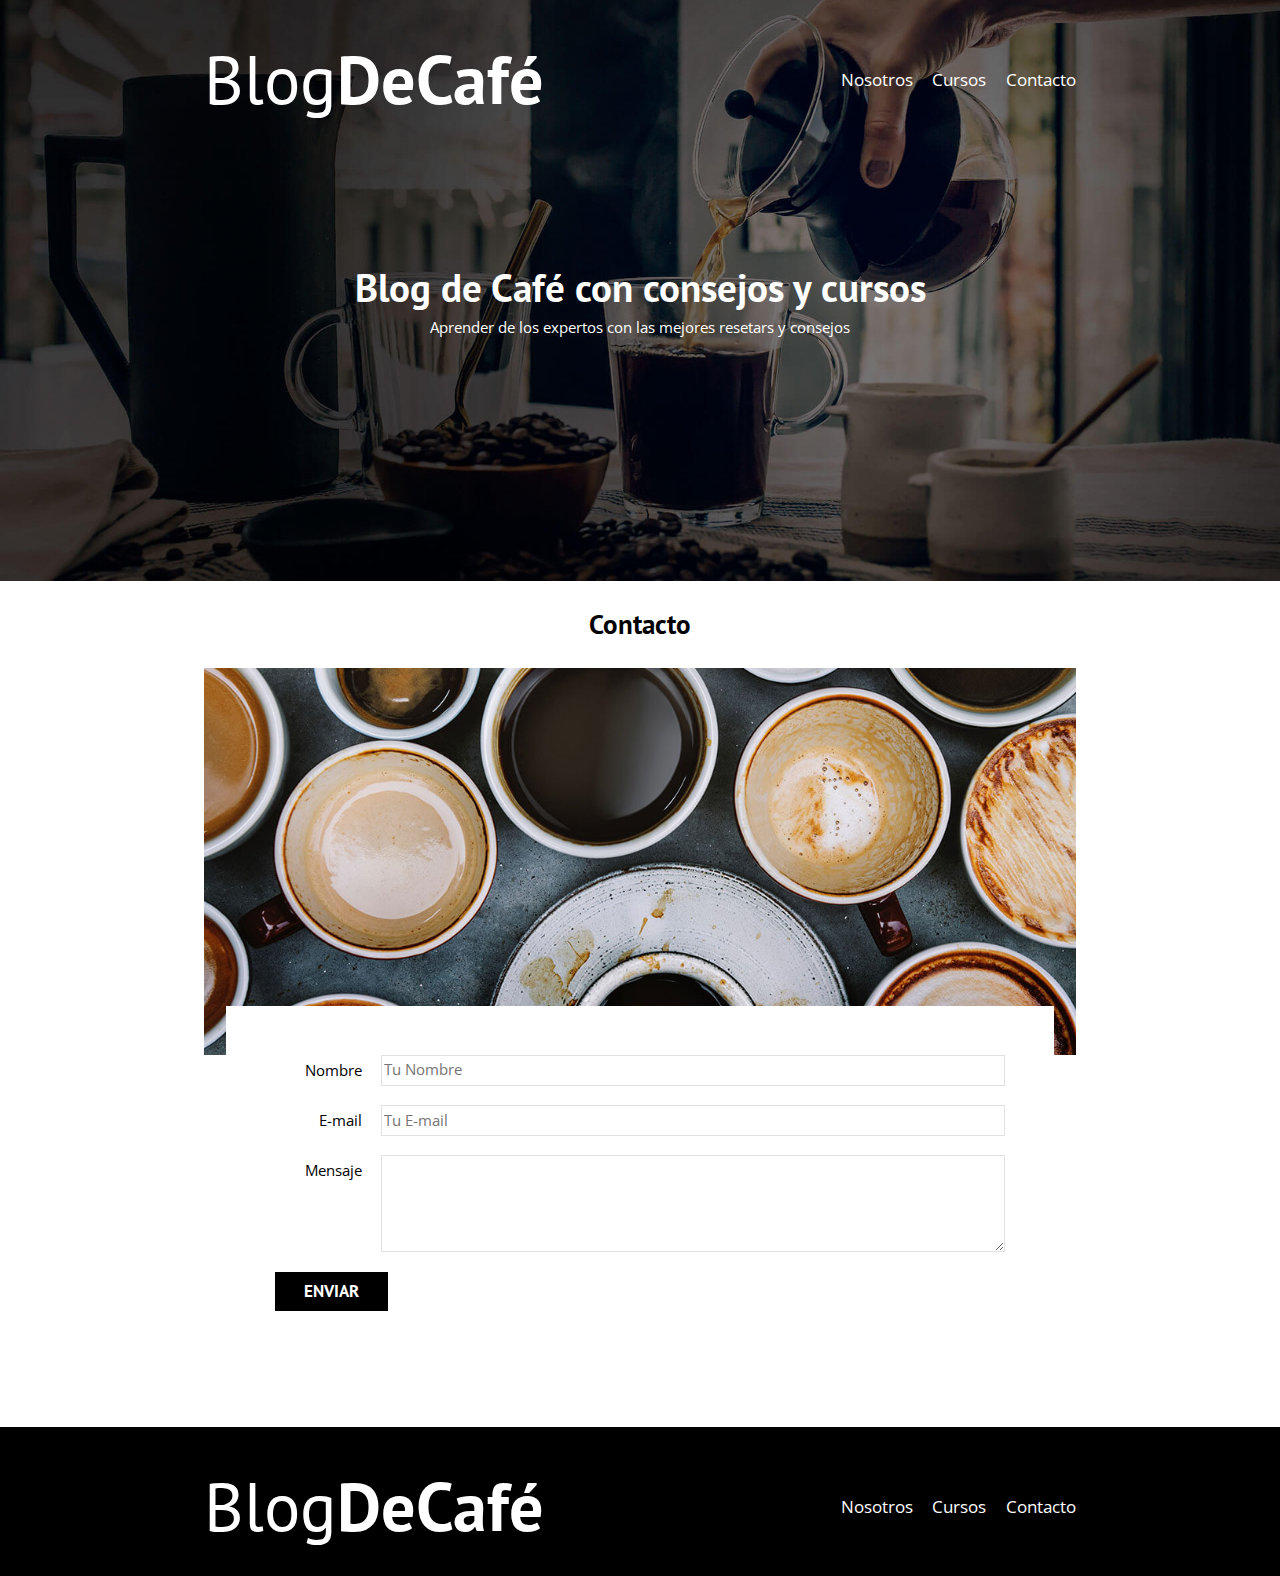
<file: contacto.html>
<!DOCTYPE html>
<html lang="es">

<head>
    <meta charset="UTF-8">
    <meta http-equiv="X-UA-Compatible" content="IE=edge">
    <meta name="viewport" content="width=device-width, initial-scale=1.0">
    <title>BlogDeCafe</title>
    <link rel="stylesheet" href="css/normalize.css">
    <link rel="preconnect" href="https://fonts.googleapis.com">
    <link rel="preconnect" href="https://fonts.gstatic.com" crossorigin>
    <link href="https://fonts.googleapis.com/css2?family=Open+Sans&family=PT+Sans:wght@400;700&display=swap" rel="stylesheet">
    <link rel="stylesheet" href="css/style.css">
</head>

<body>
    <header class="header">
        <div class="contenedor">
            <div class="barra">
                <a class="logo" href="index.html">
                    <h1 class="logo__nombre no-margin centrar-texto">Blog<span class="logo__bold">DeCafé</span></h1>
                </a>
                <nav class="navegacion">
                    <a href="nosotros.html" class="navegacion__enlase">Nosotros</a>
                    <a href="cursos.html" class="navegacion__enlase">Cursos</a>
                    <a href="contacto.html" class="navegacion__enlase">Contacto</a>
                </nav>
            </div>
        </div>
        <div class="header__texto">
            <h2 class="no-margin">Blog de Café con consejos y cursos</h2>
            <p class="no-margin">Aprender de los expertos con las mejores resetars y consejos</p>
        </div>
    </header>

    <main class="contenedor">
        
        <h3 class="centrar-texto">Contacto</h3>
        <div class="contacto-bg">

        </div>

        <form class="formulario">
            <div class="campo">
                <label class="campo__label" for="nombre">Nombre</label>
                <input class="campo__field" type="text" placeholder="Tu Nombre" id="nombre">
            </div>
            <div class="campo">
                <label class="campo__label" for="email">E-mail</label>
                <input class="campo__field" type="email" placeholder="Tu E-mail" id="email">
            </div>
            <div class="campo">
                <label class="campo__label" for="mensaje">Mensaje</label>
                <textarea class="campo__field campo__field--textarea placeholder="Tu Nombre" id="mensaje"></textarea>
            </div>
            <div class="campo">
                <input type="submit" value="Enviar" class="boton boton--primario">
            </div>
        </form>

    </main>
    <footer class="footer">
        <div class="contenedor">
            <div class="barra">
                <a class="logo" href="index.html">
                    <h1 class="logo__nombre no-margin centrar-texto">Blog<span class="logo__bold">DeCafé</span></h1>
                </a>
                <nav class="navegacion">
                    <a href="nosotros.html" class="navegacion__enlase">Nosotros</a>
                    <a href="cursos.html" class="navegacion__enlase">Cursos</a>
                    <a href="contacto.html" class="navegacion__enlase">Contacto</a>
                </nav>
            </div>
        </div>

    </footer>
</body>

</html>
</file>
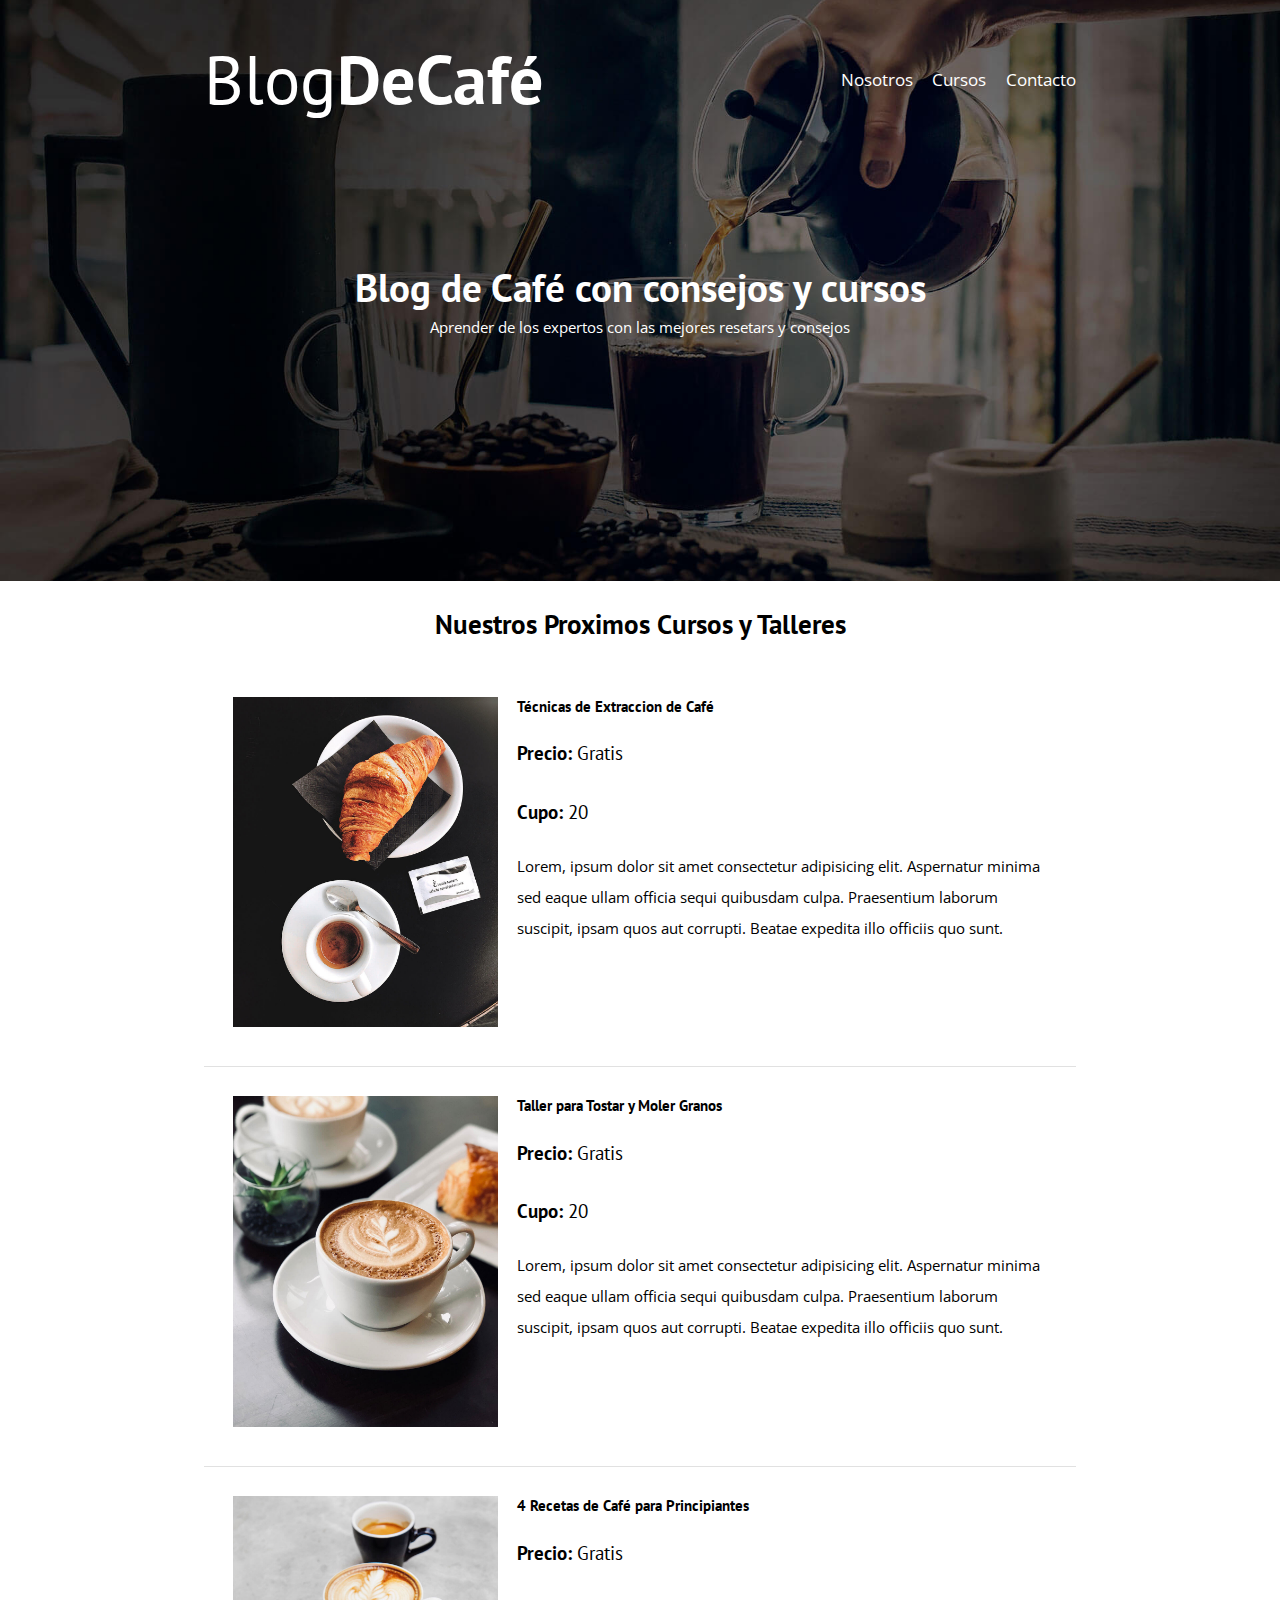
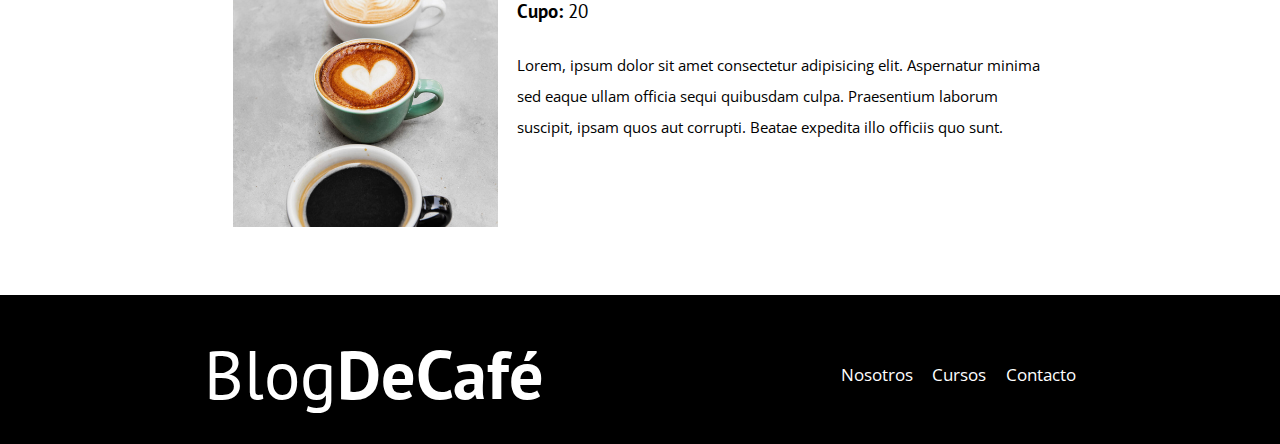
<file: cursos.html>
<!DOCTYPE html>
<html lang="es">

<head>
    <meta charset="UTF-8">
    <meta http-equiv="X-UA-Compatible" content="IE=edge">
    <meta name="viewport" content="width=device-width, initial-scale=1.0">
    <title>BlogDeCafe</title>
    <link rel="stylesheet" href="css/normalize.css">
    <link rel="preconnect" href="https://fonts.googleapis.com">
    <link rel="preconnect" href="https://fonts.gstatic.com" crossorigin>
    <link href="https://fonts.googleapis.com/css2?family=Open+Sans&family=PT+Sans:wght@400;700&display=swap" rel="stylesheet">
    <link rel="stylesheet" href="css/style.css">
</head>

<body>
    <header class="header">
        <div class="contenedor">
            <div class="barra">
                <a class="logo" href="index.html">
                    <h1 class="logo__nombre no-margin centrar-texto">Blog<span class="logo__bold">DeCafé</span></h1>
                </a>
                <nav class="navegacion">
                    <a href="nosotros.html" class="navegacion__enlase">Nosotros</a>
                    <a href="cursos.html" class="navegacion__enlase">Cursos</a>
                    <a href="contacto.html" class="navegacion__enlase">Contacto</a>
                </nav>
            </div>
        </div>
        <div class="header__texto">
            <h2 class="no-margin">Blog de Café con consejos y cursos</h2>
            <p class="no-margin">Aprender de los expertos con las mejores resetars y consejos</p>
        </div>
    </header>

    <main class="contenedor">
        
        <h3 class="centrar-texto">Nuestros Proximos Cursos y Talleres</h3>
        
        <div class="curso">
            <div class="curso__imagen">
                <img src="img/curso1.jpg" alt="curso">
            </div>
            <div class="curso__informacion">
                
            <h4 class="no-margin">Técnicas de Extraccion de Café</h4>
            <p class="curso__label">Precio:
                <span class="curso__inf"> Gratis</span>
            </p>
            <p class="curso__label">Cupo:
                <span class="curso__inf"> 20</span>
            </p>
            <p class="curso__descripcion">Lorem, ipsum dolor sit amet consectetur adipisicing elit. Aspernatur minima sed eaque ullam officia sequi quibusdam culpa. Praesentium laborum suscipit, ipsam quos aut corrupti. Beatae expedita illo officiis quo sunt.</p>
            </div> <!--.Curso__informacion-->
           
        </div> <!-- curso-->
        <div class="curso">
            <div class="curso__imagen">
                <img src="img/curso2.jpg" alt="curso">
            </div>
            <div class="curso__informacion">
                
            <h4 class="no-margin">Taller para Tostar y Moler Granos </h4>
            <p class="curso__label">Precio:
                <span class="curso__inf"> Gratis</span>
            </p>
            <p class="curso__label">Cupo:
                <span class="curso__inf"> 20</span>
            </p>
            <p class="curso__descripcion">Lorem, ipsum dolor sit amet consectetur adipisicing elit. Aspernatur minima sed eaque ullam officia sequi quibusdam culpa. Praesentium laborum suscipit, ipsam quos aut corrupti. Beatae expedita illo officiis quo sunt.</p>
            </div> <!--.Curso__informacion-->
           
        </div> <!-- curso-->
        <div class="curso">
            <div class="curso__imagen">
                <img src="img/curso3.jpg" alt="curso">
            </div>
            <div class="curso__informacion">
                
            <h4 class="no-margin">4 Recetas de Café para Principiantes</h4>
            <p class="curso__label">Precio:
                <span class="curso__inf"> Gratis</span>
            </p>
            <p class="curso__label">Cupo:
                <span class="curso__inf"> 20</span>
            </p>
            <p class="curso__descripcion">Lorem, ipsum dolor sit amet consectetur adipisicing elit. Aspernatur minima sed eaque ullam officia sequi quibusdam culpa. Praesentium laborum suscipit, ipsam quos aut corrupti. Beatae expedita illo officiis quo sunt.</p>
            </div> <!--.Curso__informacion-->
           
        </div> <!-- curso-->
        
        
    </main>
    <footer class="footer">
        <div class="contenedor">
            <div class="barra">
                <a class="logo" href="index.html">
                    <h1 class="logo__nombre no-margin centrar-texto">Blog<span class="logo__bold">DeCafé</span></h1>
                </a>
                <nav class="navegacion">
                    <a href="nosotros.html" class="navegacion__enlase">Nosotros</a>
                    <a href="cursos.html" class="navegacion__enlase">Cursos</a>
                    <a href="contacto.html" class="navegacion__enlase">Contacto</a>
                </nav>
            </div>
        </div>

    </footer>
</body>

</html>
</file>
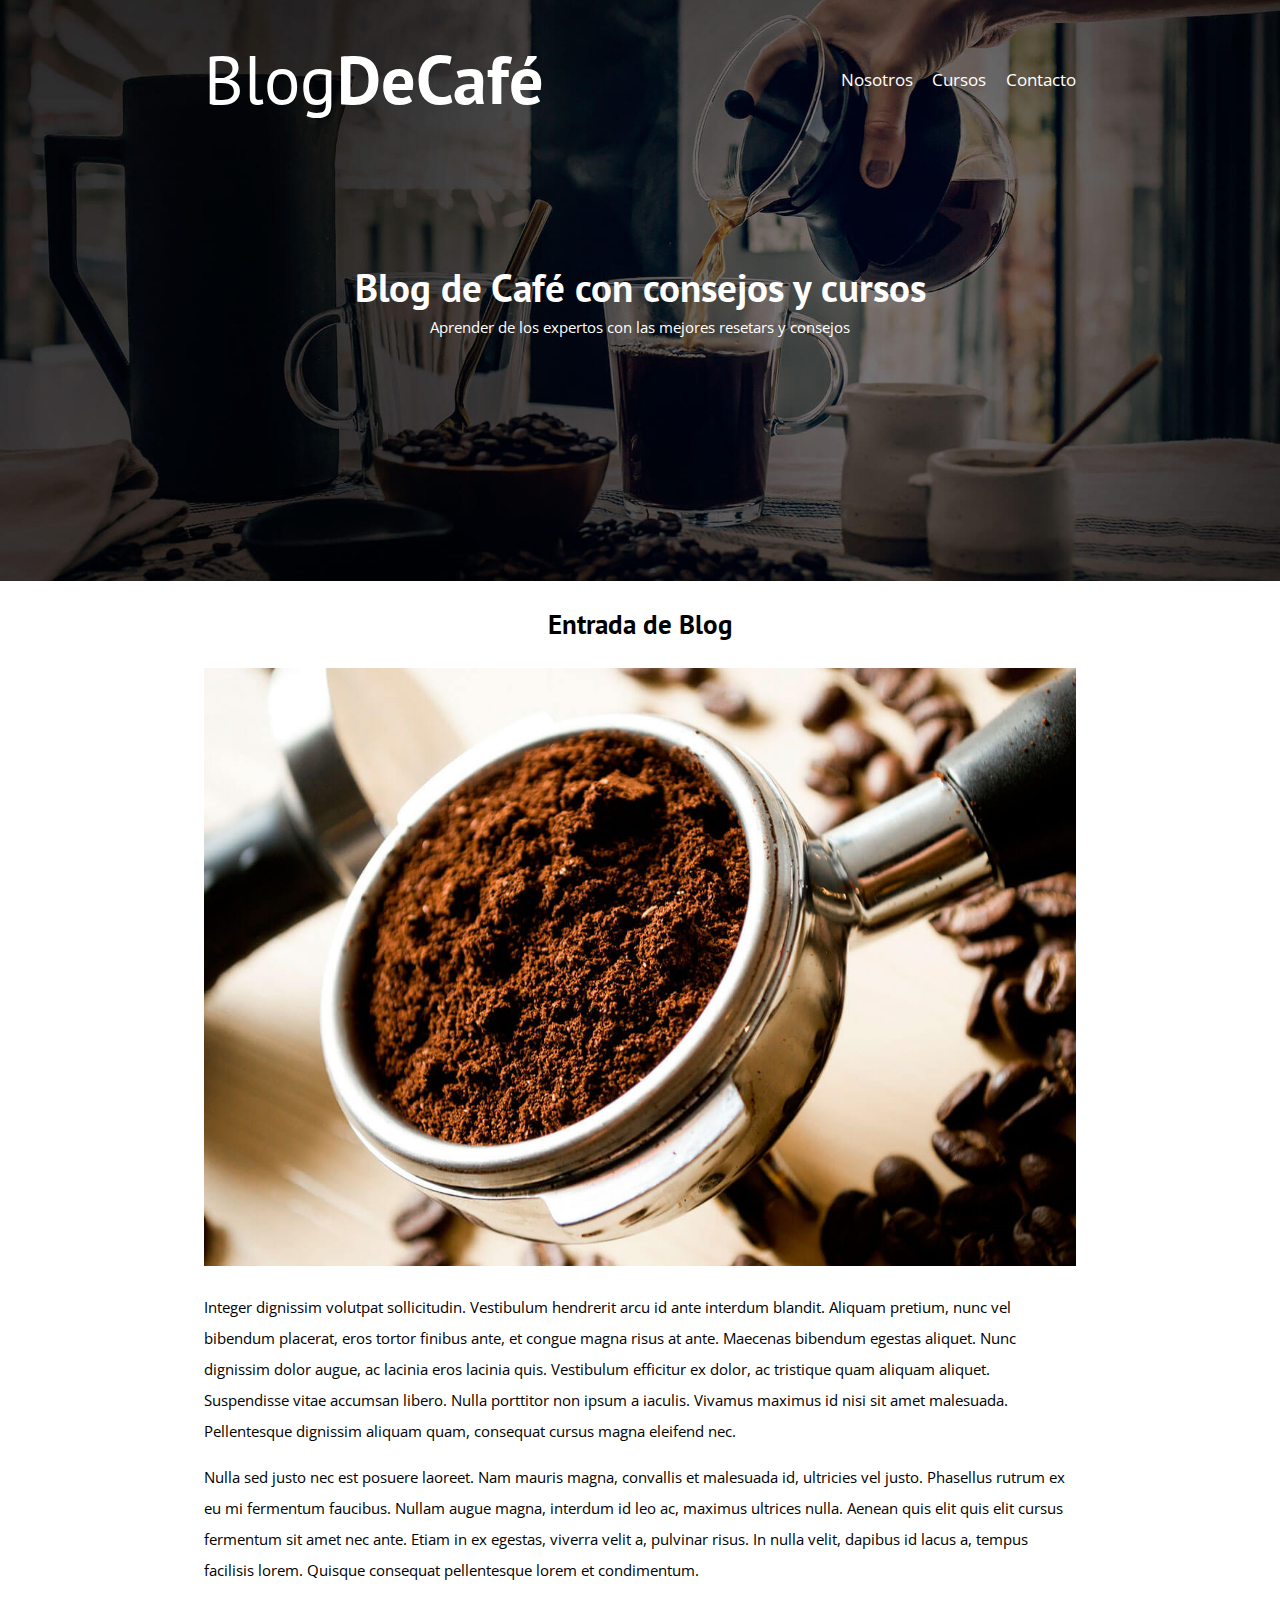
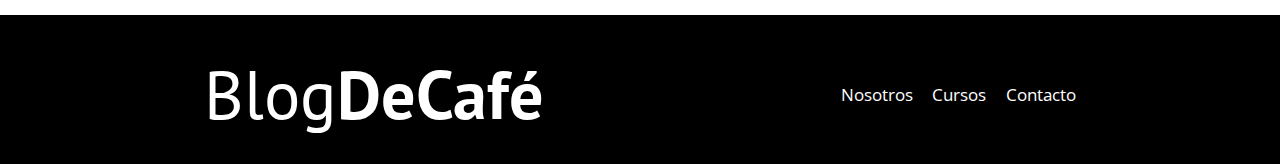
<file: entrada.html>
<!DOCTYPE html>
<html lang="es">

<head>
    <meta charset="UTF-8">
    <meta http-equiv="X-UA-Compatible" content="IE=edge">
    <meta name="viewport" content="width=device-width, initial-scale=1.0">
    <title>BlogDeCafe</title>
    <link rel="stylesheet" href="css/normalize.css">
    <link rel="preconnect" href="https://fonts.googleapis.com">
    <link rel="preconnect" href="https://fonts.gstatic.com" crossorigin>
    <link href="https://fonts.googleapis.com/css2?family=Open+Sans&family=PT+Sans:wght@400;700&display=swap" rel="stylesheet">
    <link rel="stylesheet" href="css/style.css">
</head>

<body>
    <header class="header">
        <div class="contenedor">
            <div class="barra">
                <a class="logo" href="index.html">
                    <h1 class="logo__nombre no-margin centrar-texto">Blog<span class="logo__bold">DeCafé</span></h1>
                </a>
                <nav class="navegacion">
                    <a href="nosotros.html" class="navegacion__enlase">Nosotros</a>
                    <a href="cursos.html" class="navegacion__enlase">Cursos</a>
                    <a href="contacto.html" class="navegacion__enlase">Contacto</a>
                </nav>
            </div>
        </div>
        <div class="header__texto">
            <h2 class="no-margin">Blog de Café con consejos y cursos</h2>
            <p class="no-margin">Aprender de los expertos con las mejores resetars y consejos</p>
        </div>
    </header>

    <main class="contenedor">
        
        <h3 class="centrar-texto">Entrada de Blog</h3>
        
        <div class="entrada">
            <div class="entrada__imagen">
                <img src="img/blog1.jpg" alt="">
            </div>
            <div class="entrada__texto">
                <p>
                    Integer dignissim volutpat sollicitudin. Vestibulum hendrerit arcu id ante interdum blandit. Aliquam pretium, nunc vel bibendum placerat, eros tortor finibus ante, et congue magna risus at ante. Maecenas bibendum egestas aliquet. Nunc dignissim dolor augue, ac lacinia eros lacinia quis. Vestibulum efficitur ex dolor, ac tristique quam aliquam aliquet. Suspendisse vitae accumsan libero. Nulla porttitor non ipsum a iaculis. Vivamus maximus id nisi sit amet malesuada. Pellentesque dignissim aliquam quam, consequat cursus magna eleifend nec.
                </p>
                <p>
                    Nulla sed justo nec est posuere laoreet. Nam mauris magna, convallis et malesuada id, ultricies vel justo. Phasellus rutrum ex eu mi fermentum faucibus. Nullam augue magna, interdum id leo ac, maximus ultrices nulla. Aenean quis elit quis elit cursus fermentum sit amet nec ante. Etiam in ex egestas, viverra velit a, pulvinar risus. In nulla velit, dapibus id lacus a, tempus facilisis lorem. Quisque consequat pellentesque lorem et condimentum. 
                </p>

            </div>
        </div>
        
    </main>
    <footer class="footer">
        <div class="contenedor">
            <div class="barra">
                <a class="logo" href="index.html">
                    <h1 class="logo__nombre no-margin centrar-texto">Blog<span class="logo__bold">DeCafé</span></h1>
                </a>
                <nav class="navegacion">
                    <a href="nosotros.html" class="navegacion__enlase">Nosotros</a>
                    <a href="cursos.html" class="navegacion__enlase">Cursos</a>
                    <a href="contacto.html" class="navegacion__enlase">Contacto</a>
                </nav>
            </div>
        </div>

    </footer>
</body>

</html>
</file>
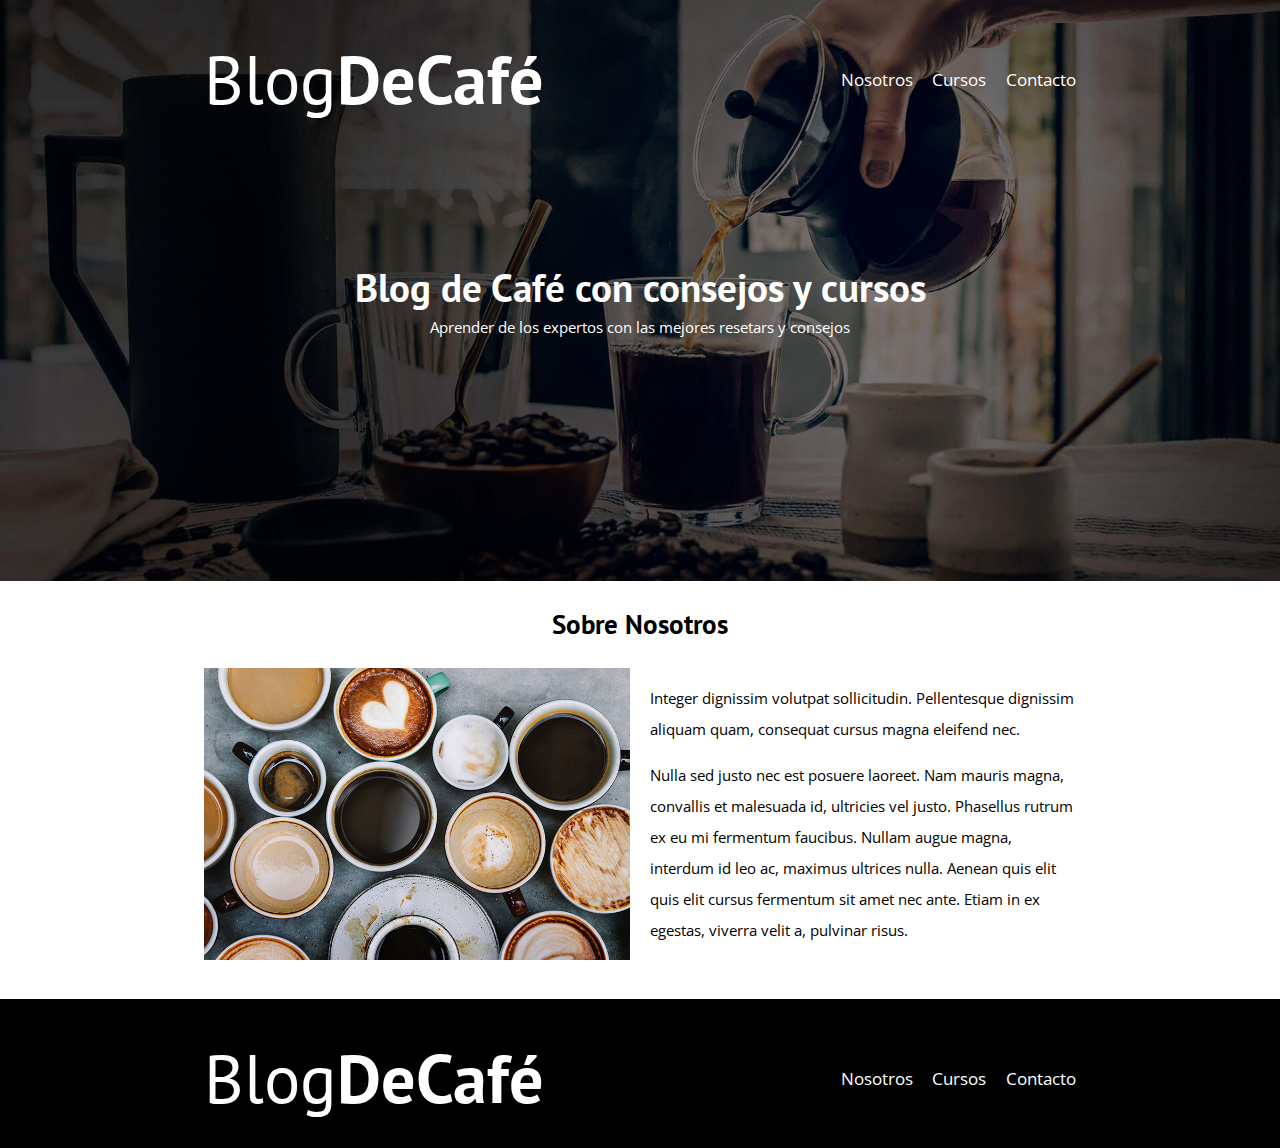
<file: nosotros.html>
<!DOCTYPE html>
<html lang="es">

<head>
    <meta charset="UTF-8">
    <meta http-equiv="X-UA-Compatible" content="IE=edge">
    <meta name="viewport" content="width=device-width, initial-scale=1.0">
    <title>BlogDeCafe</title>
    <link rel="stylesheet" href="css/normalize.css">
    <link rel="preconnect" href="https://fonts.googleapis.com">
    <link rel="preconnect" href="https://fonts.gstatic.com" crossorigin>
    <link href="https://fonts.googleapis.com/css2?family=Open+Sans&family=PT+Sans:wght@400;700&display=swap" rel="stylesheet">
    <link rel="stylesheet" href="css/style.css">
</head>

<body>
    <header class="header">
        <div class="contenedor">
            <div class="barra">
                <a class="logo" href="index.html">
                    <h1 class="logo__nombre no-margin centrar-texto">Blog<span class="logo__bold">DeCafé</span></h1>
                </a>
                <nav class="navegacion">
                    <a href="nosotros.html" class="navegacion__enlase">Nosotros</a>
                    <a href="cursos.html" class="navegacion__enlase">Cursos</a>
                    <a href="contacto.html" class="navegacion__enlase">Contacto</a>
                </nav>
            </div>
        </div>
        <div class="header__texto">
            <h2 class="no-margin">Blog de Café con consejos y cursos</h2>
            <p class="no-margin">Aprender de los expertos con las mejores resetars y consejos</p>
        </div>
    </header>

    <main class="contenedor">
        
        <h3 class="centrar-texto">Sobre Nosotros</h3>

        <div class="sobre-nosotros">
            <div class="sobre-nosotros__imagen">
                <img src="img/nosotros.jpg" alt="">
            </div>

            <div class="sobre-nosotros__texto">
                <p>
                    Integer dignissim volutpat sollicitudin. Pellentesque dignissim aliquam quam, consequat cursus magna eleifend nec.
                </p>
                <p>
                    Nulla sed justo nec est posuere laoreet. Nam mauris magna, convallis et malesuada id, ultricies vel justo. Phasellus rutrum ex eu mi fermentum faucibus. Nullam augue magna, interdum id leo ac, maximus ultrices nulla. Aenean quis elit quis elit cursus fermentum sit amet nec ante. Etiam in ex egestas, viverra velit a, pulvinar risus.
                </p>
            </div>

        </div>
        
    </main>
    <footer class="footer">
        <div class="contenedor">
            <div class="barra">
                <a class="logo" href="index.html">
                    <h1 class="logo__nombre no-margin centrar-texto">Blog<span class="logo__bold">DeCafé</span></h1>
                </a>
                <nav class="navegacion">
                    <a href="nosotros.html" class="navegacion__enlase">Nosotros</a>
                    <a href="cursos.html" class="navegacion__enlase">Cursos</a>
                    <a href="contacto.html" class="navegacion__enlase">Contacto</a>
                </nav>
            </div>
        </div>

    </footer>
</body>

</html>
</file>
<file: css/style.css>
:root {
    --fuenteHeading: 'PT Sans', sans-serif;
    --fuenteParrafos: 'Open Sans', sans-serif;

    --primario: #63271C;
    --blanco: #fff;
    --negro: #000;
    --gris: #e1e1e1;
}
html{
    box-sizing: border-box;
    font-size: 60.5%; /* Para que 1rem = 10px*/
}
*,*:before, *:after{
    box-sizing: inherit;
}
body{
    font-family: var(--fuenteParrafos);
    font-size: 1.6rem;
    line-height: 2;
}

/** Globales **/
.contenedor{
    /**max-width: 90rem;
    width: 90%;
     with: min(90%, 120rem) tambien se puede usar en vez de las 
    dos propiedades de arriba **/  
    width: min(90%,90rem);
    margin: 0 auto;
}
a{
    text-decoration: none;
}

h1, h2, h3, h4{
    font-family: var(--fuenteHeading);
    line-height: 1.2;
}
h1{
    font-size: 7rem;
}
h2{
    font-size: 4rem;
}
h3{
    font-size: 2.8rem;
}
img{
    max-width: 100%;
}

/** Utilidades **/

.no-margin{
    margin: 0;

}
.no-padding{
    padding: 0;    
}
.centrar-texto{
    text-align: center;
}
.header{
    background-image: url(../img/banner.jpg);
    height: 60rem;
    background-size: cover;
    background-repeat: no-repeat;
    background-position: center center;
}
.header__texto{
    text-align: center;
    color: var(--blanco);
    margin-top: 5rem;
}
@media (min-width: 768px){
    .header__texto{
        margin-top: 15rem;
    }
}
.barra{
    padding-top: 4rem;
}
@media (min-width: 768px){
    .barra{
        display: flex;
        justify-content: space-between;
        align-items: center;
    }
}
.logo{
    color: var(--blanco);
}
@media (max-width: 400px){
    .logo h1{
        font-size: 5rem;
    }
}
.logo__nombre{
    font-weight: 400;
}

.logo__bold{
    font-weight: 700;
}
@media (min-width: 768px){
    .navegacion{
        display: flex;
        gap: 2rem;
    }
}
.navegacion__enlase{
    display: block;
    text-align: center;
    font-size: 1.8rem;
    color: var(--blanco);
}
@media (min-width: 768px){
    .contenido-principal{
        display: grid;
        grid-template-columns: 2fr 1fr;
        column-gap: 4rem;
    }
}
.entrada{
    border-bottom: 1px solid var(--gris) ;
    margin-bottom: 2rem;
}
.entrada:last-of-type{
    border: none;
    margin-bottom: 0;
}
.boton{
    display: block;
    font-family: var(--fuenteHeading);
    color: var(--blanco);
    text-align: center;
    padding: 1rem 3rem;
    font-size: 1.8rem;
    text-transform: uppercase;
    font-weight: 700;
    margin-bottom: 2rem;
    border: none;
    cursor: pointer;
}
@media (min-width: 768px){
    .boton{
        display: inline-block;
    }    
}
.boton--primario{
    background-color: var(--negro);
}
.boton--secundario{
    background-color: var(--primario);
}
.cursos{
    list-style: none;
}
.widget-curso{
    border-bottom: 1px solid var(--gris);
    margin-bottom: 2rem;
}
.widget-curso:last-of-type{
    border: none;
    margin-bottom: 0;
}
.widget-curso__label{
    font-family: var(--fuenteHeading);
    font-weight: 700;
}
.widget-curso__inf{
    font-weight: 400;
}
.widget-curso__label,
.widget-curso__inf{
    font-size: 2rem;
}
.footer{
    background-color: var(--negro);
    padding-bottom: 3rem;
    margin-top: 3rem;
}
/** Sobre Nosotros**/
@media (min-width: 768px){
    .sobre-nosotros{
        display: grid;
        grid-template-columns: repeat(2,1fr);
        column-gap: 2rem;
    }
}


/** Cursos **/

.curso{
    padding: 3rem;
    border-bottom: 1px solid var(--gris);
}
.curso:last-of-type{
    border-bottom: none;
}
@media (min-width: 768px){
    .curso{
        display: grid;
        grid-template-columns: 1fr 2fr;

        gap: 2rem;
    }
}

.curso__label{
    font-family: var(--fuenteHeading);
    font-weight: 700;
}
.curso__inf{
    font-weight: 400;
}
.curso__label,
.curso__inf{
    font-size: 2rem;
}

/** Contacto **/

.contacto-bg{
    background-image: url(../img/contacto.jpg);
    height: 40rem;
    background-size: cover;
    background-repeat: no-repeat;
}

/** Formulario **/

.formulario{
    background-color: var(--blanco);
    margin: -5rem auto 0 auto;
    width: 95%;
    padding: 5rem;
}
.campo{
    display: flex;
    margin-bottom: 2rem;
    text-align: end;
    gap: 2rem;
}
.campo__label{
    flex: 0 0 9rem;
}
.campo__field{
    flex: 1 ;
    border: 1px solid var(--gris)
}
.campo__field--textarea{
    height: 10rem;
}
</file>
